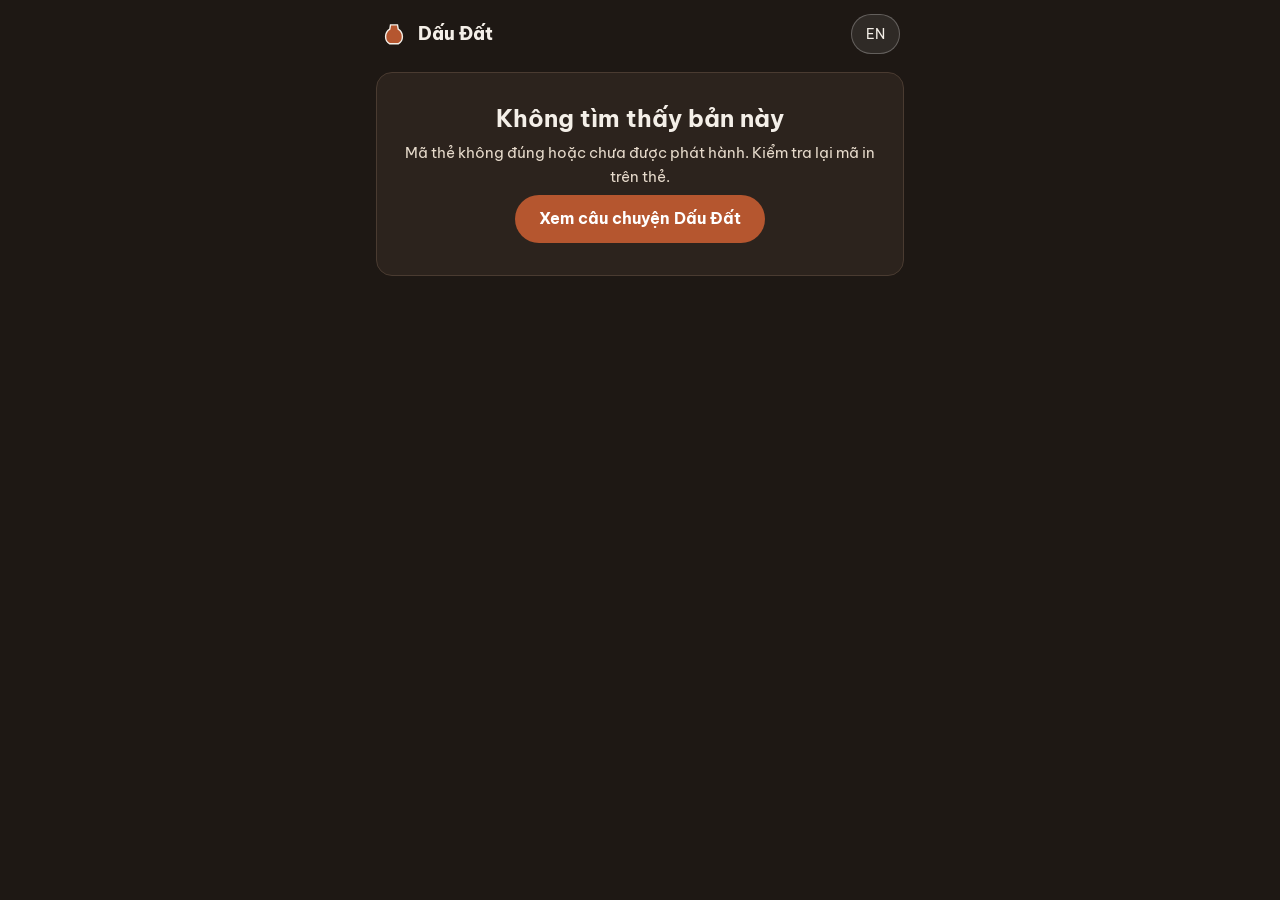
<file: the.html>
<!doctype html>
<html lang="vi">
<head>
<meta charset="utf-8">
<meta name="viewport" content="width=device-width, initial-scale=1">
<title>Thẻ sưu tầm – Dấu Đất</title>
<meta name="description" content="Trang thẻ sưu tầm Mẹ Làng: nhân vật, nghệ nhân và mẻ nung của từng bản tượng gốm Bàu Trúc.">
<meta name="theme-color" content="#1E1814">
<meta name="robots" content="noindex">
<link rel="preconnect" href="https://fonts.googleapis.com"><link rel="preconnect" href="https://fonts.gstatic.com" crossorigin><link href="https://fonts.googleapis.com/css2?family=Be+Vietnam+Pro:wght@400;500;600;700;800&family=Noto+Serif:ital,wght@0,600;1,500;1,600&display=swap" rel="stylesheet">
<link rel="stylesheet" href="styles.css">
<link rel="stylesheet" href="the.css">
</head>
<body class="card-page">
<header class="cp-bar">
  <a class="brand" href="/" aria-label="Dấu Đất, trang chủ">
    <svg viewBox="0 0 40 40" width="28" height="28" aria-hidden="true"><path d="M14,34 C6,30 6,18 14,13 L15,7 L25,7 L26,13 C34,18 34,30 26,34 Z" fill="#B5562F" stroke="#F4EFE8" stroke-width="2"/></svg>
    <span>Dấu Đất</span>
  </a>
  <button id="langBtn" class="chip" type="button" aria-label="Đổi ngôn ngữ / Switch language">EN</button>
</header>
<main id="card" class="cp-main" aria-live="polite"><p class="cp-loading">Đang mở thẻ…</p></main>
<script src="chars.js"></script>
<script src="the.js"></script>
</body>
</html>
</file>
<file: styles.css>
:root{
  --ink:#2A211B; --ink-2:#4A3F37; --muted:#6B5E54;
  --ground:#F4EFE8; --paper:#FBF8F3; --line:#DDD2C4;
  --clay:#B5562F; --clay-d:#8A3E1F; --smoke:#3B3330; --gold:#D9A441; --leaf:#6E7F4E;
  --night:#1E1814;
  --r:16px;
  --sans:'Be Vietnam Pro',system-ui,-apple-system,sans-serif;
  --serif:'Noto Serif',Georgia,serif;
}
*{box-sizing:border-box}
html{scroll-behavior:smooth}
body{margin:0;background:var(--ground);color:var(--ink);font-family:var(--sans);font-size:17px;line-height:1.6;-webkit-font-smoothing:antialiased;overflow-x:hidden}
a{color:var(--clay-d)}
a:hover{color:var(--ink)}
img,svg,canvas,video{max-width:100%}
h1,h2,h3{line-height:1.15;margin:0 0 .5em}
h2{font-size:clamp(28px,4.2vw,52px);font-weight:800;letter-spacing:-.01em}
h2 em,h1 em{font-family:var(--serif);font-style:italic;font-weight:500;color:var(--clay)}
h3{font-size:20px;font-weight:700}
p{margin:0 0 1em}
.wrap{max-width:1200px;margin:0 auto;padding:0 24px}
.section{padding:120px 0;position:relative}
.eyebrow{font-size:13px;letter-spacing:.14em;text-transform:uppercase;font-weight:700;color:var(--clay-d);margin-bottom:14px}
.src{font-size:13px;color:var(--muted)}
.narrow{max-width:760px}
.split{display:grid;grid-template-columns:1fr 1fr;gap:64px;align-items:center}

/* NAV */
.nav{position:fixed;inset:0 0 auto 0;z-index:50;display:flex;justify-content:space-between;align-items:center;padding:14px 24px;background:rgba(30,24,20,.72);backdrop-filter:blur(10px);color:var(--ground)}
.brand{display:flex;align-items:center;gap:10px;color:var(--ground);text-decoration:none;font-weight:800;font-size:18px}
.brand svg{width:28px;height:28px}
.nav nav{display:flex;gap:4px;flex-wrap:wrap}
.nav nav a{color:#E8DCCD;text-decoration:none;font-size:14px;padding:8px 10px;border-radius:999px}
.nav nav a:hover{background:rgba(255,255,255,.1);color:#fff}

/* HERO */
.hero{min-height:100vh;background:radial-gradient(1200px 700px at 70% 40%,#3a2a20 0%,var(--night) 60%);color:var(--ground);display:grid;grid-template-columns:1.05fr 1fr;align-items:center;gap:24px;padding:110px max(24px,calc((100vw - 1200px)/2)) 80px;position:relative;overflow:hidden}
#smoke{position:absolute;inset:0;width:100%;height:100%;pointer-events:none;opacity:.55}
.hero-copy{position:relative;z-index:2}
.hero .eyebrow{color:var(--gold)}
.hero h1{font-size:clamp(44px,7vw,96px);font-weight:800;letter-spacing:-.02em;margin-bottom:24px}
.hero h1 .line{display:block;overflow:hidden}
.hero h1 .accent{font-family:var(--serif);font-style:italic;font-weight:600;color:#E07A4A}
.lead{font-size:19px;color:#E0D4C4;max-width:540px}
.cta{display:flex;gap:12px;flex-wrap:wrap;margin-top:28px}
.btn{display:inline-flex;align-items:center;justify-content:center;min-height:48px;padding:0 22px;border-radius:999px;font-weight:700;font-size:16px;text-decoration:none;border:2px solid transparent;cursor:pointer;font-family:inherit;transition:transform .2s,background .2s}
.btn:hover{transform:translateY(-2px)}
.btn.primary{background:var(--clay);color:#fff}
.btn.primary:hover{background:var(--clay-d);color:#fff}
.btn.ghost{border-color:currentColor;color:inherit;background:transparent}
.btn.small{min-height:44px;font-size:14px;padding:0 16px}
.hero-stage{position:relative;z-index:2;display:flex;flex-direction:column;align-items:center;gap:12px}
#vase3d{width:100%;aspect-ratio:1/1;max-width:560px;cursor:grab;touch-action:pan-y;display:flex;align-items:center;justify-content:center}
#vase3d > svg{width:55%;height:auto}
#vase3d:active{cursor:grabbing}
.gesture{display:flex;flex-direction:column;align-items:center;gap:8px;text-align:center}
.chip{background:rgba(255,255,255,.08);border:1px solid rgba(255,255,255,.25);color:var(--ground);border-radius:999px;padding:10px 16px;font-family:inherit;font-size:14px;cursor:pointer;min-height:44px}
.chip:hover{background:rgba(255,255,255,.16)}
.gesture-status{font-size:13px;color:#C9BBA9;margin:0}
#cam{position:absolute;right:0;bottom:0;width:120px;border-radius:12px;opacity:0;transform:scaleX(-1);pointer-events:none}
#cam.on{opacity:.8}
.scroll-hint{position:absolute;left:50%;bottom:24px;width:28px;height:44px;border:2px solid rgba(255,255,255,.5);border-radius:14px;transform:translateX(-50%)}
.scroll-hint span{position:absolute;left:50%;top:8px;width:4px;height:8px;margin-left:-2px;background:#fff;border-radius:2px;animation:sh 1.6s infinite}
@keyframes sh{0%{opacity:0;transform:translateY(0)}40%{opacity:1}100%{opacity:0;transform:translateY(14px)}}

/* PROBLEM */
.stats{display:grid;grid-template-columns:repeat(4,minmax(0,1fr));gap:20px;margin:40px 0 10px}
.stat{background:var(--paper);border:1px solid var(--line);border-radius:var(--r);padding:24px}
.stat b{display:block;font-size:clamp(34px,4vw,52px);font-weight:800;color:var(--clay);line-height:1;margin-bottom:10px}
.stat span{font-size:15px;color:var(--ink-2)}
.market{margin-top:56px;background:var(--paper);border:1px solid var(--line);border-radius:var(--r);padding:32px}
.bars{display:flex;flex-direction:column;gap:10px;margin:20px 0 12px}
.bar{display:grid;grid-template-columns:230px 1fr 70px;gap:14px;align-items:center;font-size:14px}
.track{height:14px;background:#EADFD2;border-radius:7px;overflow:hidden}
.track i{display:block;height:100%;width:0;background:var(--clay);border-radius:7px}
.bar:first-child .track i{background:var(--smoke)}
.val{font-weight:700;text-align:right}
.causes{display:grid;grid-template-columns:repeat(4,minmax(0,1fr));gap:20px;margin-top:40px}
.cause{border-top:3px solid var(--clay);padding-top:16px}
.cause p{font-size:15px;color:var(--ink-2)}
.gap{margin-top:48px;background:var(--ink);color:var(--ground);border-radius:var(--r);padding:32px}
.gap-row{display:grid;grid-template-columns:1fr auto auto;gap:16px;align-items:baseline;padding:12px 0;border-bottom:1px solid rgba(255,255,255,.12)}
.gap-row b{font-size:clamp(24px,3vw,36px);color:#E07A4A}
.gap-row em{font-style:normal;color:#C9BBA9;font-size:14px}
.gap .src{color:#C9BBA9;margin-top:14px}

/* TAY ME */
.tayme{background:#EADFD2}
.steps{list-style:none;margin:0;padding:0;counter-reset:s;display:flex;flex-direction:column;gap:12px}
.steps li{counter-increment:s;background:var(--paper);border-radius:12px;padding:16px 20px 16px 64px;position:relative;font-size:17px}
.steps li::before{content:counter(s,decimal-leading-zero);position:absolute;left:18px;top:14px;font-weight:800;color:var(--clay);font-size:20px}

/* FEVER */
.models{display:grid;grid-template-columns:repeat(3,minmax(0,1fr));gap:20px;margin:40px 0}
.model{background:var(--paper);border:1px solid var(--line);border-radius:var(--r);padding:24px}
.model p{font-size:15px;color:var(--ink-2);margin:0}
.sub{margin-top:24px}
.tiktoks{display:grid;grid-template-columns:repeat(auto-fill,minmax(min(340px,100%),1fr));justify-items:center;gap:16px;align-items:start;margin-top:16px}
.tt{margin:0;width:100%;max-width:360px;overflow:hidden;background:var(--paper);border:1px solid var(--line);border-radius:var(--r);padding:10px;min-height:200px}
.tt blockquote{margin:0 !important;min-width:0 !important;max-width:100% !important}
.tt figcaption{font-size:13px;color:var(--muted);padding:8px 4px 2px}

/* ME LANG */
.melang{background:var(--night);color:var(--ground)}
.melang .eyebrow{color:var(--gold)}
.melang .src{color:#C9BBA9}
.chars{display:grid;grid-template-columns:repeat(7,minmax(0,1fr));gap:14px;margin:40px 0}
.char{background:#2C231D;border:1px solid #4A3B31;border-radius:var(--r);padding:14px 10px;text-align:center;transition:transform .3s}
.char:hover{transform:translateY(-6px) rotate(-1deg)}
.char svg{width:100%;height:auto}
.char h3{font-size:15px;margin:8px 0 2px}
.char p{font-size:12px;color:#C9BBA9;margin:0}
.char.rare{border:2px solid var(--gold);background:#231B16}
.lineup{display:grid;grid-template-columns:repeat(3,minmax(0,1fr));gap:20px;margin-bottom:16px}
.prod{background:#2C231D;border:1px solid #4A3B31;border-radius:var(--r);padding:24px}
.prod p{color:#E0D4C4;font-size:15px}
.prod span{color:var(--gold);font-weight:700;font-size:14px}

/* DIG */
.dig-box{display:flex;flex-direction:column;align-items:center;gap:12px}
.dig-frame{position:relative;width:min(420px,100%);aspect-ratio:1/1;border-radius:20px;overflow:hidden;background:#D8C7AE;box-shadow:0 30px 60px -20px rgba(42,33,27,.45),inset 0 0 0 10px #C2AD8F}
.dig-reveal{position:absolute;inset:10px;display:flex;flex-direction:column;align-items:center;justify-content:center;background:radial-gradient(circle at 50% 45%,#F7EEDF,#D9C4A2)}
.dig-reveal svg{width:62%;height:auto}
.dig-reveal p{margin:4px 0 0;font-weight:700}
#digCanvas{position:absolute;inset:10px;width:calc(100% - 20px);height:calc(100% - 20px);touch-action:none;cursor:crosshair;border-radius:10px}
.dig-tools{display:flex;gap:10px;font-size:13px;color:var(--muted)}
.dig-tools span{border:1px dashed var(--line);border-radius:999px;padding:4px 10px}
.dig-result{font-weight:700;font-size:18px;color:var(--clay-d);min-height:1.6em}

/* STORY */
.story{background:#EADFD2}
.phone{justify-self:center;width:300px;border-radius:40px;background:var(--ink);padding:14px;box-shadow:0 40px 80px -30px rgba(0,0,0,.5)}
.phone-screen{background:var(--paper);border-radius:28px;padding:24px 20px;min-height:540px;display:flex;flex-direction:column;gap:10px}
.ph-eyebrow{font-size:12px;letter-spacing:.1em;text-transform:uppercase;color:var(--clay-d);font-weight:700;margin:0}
.ph-portrait{height:200px;border-radius:16px;background:linear-gradient(160deg,#C89A74,#8F6A52);display:flex;align-items:center;justify-content:center;color:#FBF8F3;font-size:13px}
.phone-screen h3{margin:4px 0 0}
.phone-screen p{font-size:14px;color:var(--ink-2);margin:0}
.rec-status{font-size:12px !important;color:var(--muted) !important}
#recAudio{width:100%}

/* MODEL */
.tiers{display:grid;grid-template-columns:repeat(3,minmax(0,1fr));gap:20px;margin:40px 0}
.tier{border-radius:var(--r);padding:28px;color:var(--ground);position:relative;min-height:260px;display:flex;flex-direction:column}
.tier p{color:#EFE4D6;font-size:15px;flex-grow:1}
.tier b{color:#fff}
.t1{background:var(--clay)}
.t2{background:#6E5545}
.t3{background:var(--smoke)}
.tnum{font-size:13px;letter-spacing:.12em;text-transform:uppercase;font-weight:700;opacity:.85;margin-bottom:6px}
.flywheel{max-width:600px;margin:20px auto}
.flywheel svg{width:100%;height:auto;overflow:visible}
.fw-node rect{fill:var(--paper);stroke:var(--clay);stroke-width:2}
.fw-node text{font-family:var(--sans);font-size:15px;font-weight:600;fill:var(--ink)}
.fw-center{font-family:var(--serif);font-style:italic;font-size:34px;fill:var(--clay)}
.fw-sub{font-family:var(--sans);font-size:13px;fill:var(--muted)}
.revenue{background:var(--paper);border:1px solid var(--line);border-radius:var(--r);padding:32px;margin-top:24px}
.revenue ul{margin:0 0 12px;padding-left:20px}
.revenue li{margin-bottom:6px}

/* ROADMAP */
.timeline{list-style:none;padding:0;margin:40px 0;display:grid;grid-template-columns:repeat(4,minmax(0,1fr));gap:20px;position:relative}
.timeline li{background:var(--paper);border:1px solid var(--line);border-radius:var(--r);padding:22px}
.timeline span{display:block;font-size:13px;font-weight:700;color:var(--clay-d);letter-spacing:.06em;text-transform:uppercase}
.timeline b{display:block;font-size:18px;margin:6px 0}
.timeline p{font-size:14px;color:var(--ink-2);margin:0}
.funds{display:grid;grid-template-columns:320px 1fr;gap:48px;align-items:center;background:var(--paper);border:1px solid var(--line);border-radius:var(--r);padding:32px}
.donut-wrap{position:relative;width:280px;height:280px}
.donut{width:100%;height:100%;transform:rotate(-90deg)}
.donut-label{position:absolute;inset:0;display:flex;flex-direction:column;align-items:center;justify-content:center;text-align:center;padding:60px}
.donut-label b{font-size:32px;font-weight:800}
.donut-label span{font-size:12px;color:var(--muted)}
.legend{list-style:none;margin:0;padding:0;display:flex;flex-direction:column;gap:12px}
.legend li{display:grid;grid-template-columns:18px 56px 1fr;gap:12px;align-items:start;font-size:15px}
.legend i{width:16px;height:16px;border-radius:4px;margin-top:4px}
.legend b{font-size:18px}

/* TEAM */
.people{display:grid;grid-template-columns:repeat(4,minmax(0,1fr));gap:16px;margin-top:32px}
.person{background:var(--paper);border:1px solid var(--line);border-radius:var(--r);padding:20px}
.person b{display:block}
.person span{font-size:14px;color:var(--muted)}

/* FOOT */
.foot{background:var(--night);color:#C9BBA9;padding:48px 0;font-size:14px}
.foot a{color:#E8C9A8}
.foot summary{cursor:pointer;color:var(--ground)}

/* REVEAL */
.reveal{opacity:0;transform:translateY(28px)}
.no-motion .reveal{opacity:1;transform:none}

/* RESPONSIVE */
@media (max-width:1000px){
  .hero{grid-template-columns:1fr;padding-top:100px}
  .hero-stage{order:-1}
  #vase3d{max-width:280px}
  .stats,.causes,.people{grid-template-columns:repeat(2,minmax(0,1fr))}
  .models,.tiers,.lineup{grid-template-columns:1fr}
  .chars{grid-template-columns:repeat(4,minmax(0,1fr))}
  .split{grid-template-columns:1fr;gap:40px}
  .timeline{grid-template-columns:repeat(2,minmax(0,1fr))}
  .funds{grid-template-columns:1fr;justify-items:center}
  .nav nav{display:none}
}
@media (max-width:600px){
  body{font-size:16px}
  .section{padding:80px 0}
  .wrap{padding:0 16px}
  .stats,.causes,.people,.tiktoks,.timeline{grid-template-columns:1fr}
  .chars{grid-template-columns:repeat(2,minmax(0,1fr))}
  .bar{grid-template-columns:1fr 60px;}
  .bar .lbl{grid-column:1/-1}
  .gap-row{grid-template-columns:1fr;gap:2px}
  .market,.gap,.revenue,.funds{padding:22px}
}
@media (prefers-reduced-motion:reduce){
  html{scroll-behavior:auto}
  .reveal{opacity:1;transform:none}
  .scroll-hint span{animation:none}
}

/* ---------- Dữ liệu thị trường ---------- */
.trend{background:var(--paper);border:1px solid var(--line);border-radius:var(--r);padding:20px 20px 14px;margin-top:16px}
.trend-head{display:flex;flex-wrap:wrap;align-items:center;gap:10px 14px;margin-bottom:10px;font-size:15px}
.live{display:inline-flex;align-items:center;gap:6px;background:#FBE3DA;color:var(--clay-d);font-weight:800;font-size:12px;letter-spacing:.1em;text-transform:uppercase;border-radius:999px;padding:3px 10px}
.live i{width:8px;height:8px;border-radius:50%;background:#D9452B;animation:pulse 1.6s infinite}
@keyframes pulse{0%{box-shadow:0 0 0 0 rgba(217,69,43,.55)}70%{box-shadow:0 0 0 8px rgba(217,69,43,0)}100%{box-shadow:0 0 0 0 rgba(217,69,43,0)}}
.trend-body{min-height:300px;border-radius:10px;overflow:hidden;background:#fff}
.trend-body iframe{width:100% !important;display:block}
.trend-fallback{padding:24px;margin:0;color:var(--muted);font-size:15px}
.kpis{display:grid;grid-template-columns:repeat(4,minmax(0,1fr));gap:14px;margin-top:16px}
.kpi{background:var(--paper);border:1px solid var(--line);border-radius:var(--r);padding:20px;display:flex;flex-direction:column;gap:8px}
.kpi b{font-size:clamp(22px,2.4vw,30px);line-height:1.1;font-weight:800;color:var(--clay)}
.kpi span{font-size:14px;color:var(--ink-2);flex:1}
.kpi em{font-style:normal;font-size:12px;color:var(--muted);border-top:1px solid var(--line);padding-top:8px}
.kpi.hl{background:var(--ink);border-color:var(--ink)}
.kpi.hl b{color:var(--gold)}
.kpi.hl span{color:#E6DACB}
.kpi.hl em{color:#A8998A;border-color:#4A3F37}
.takeaway{margin-top:20px;background:#EADFD2;border-left:4px solid var(--clay);border-radius:0 12px 12px 0;padding:16px 20px;font-size:16px}

/* ---------- 3D: ghi nguồn ảnh ---------- */
.vase-credit{font-size:11px;color:#9C8E80;margin:0}
.vase-credit a{color:#C9BBA9}

/* ---------- Thẻ sau khi đào ---------- */
.mini-card{display:flex;gap:14px;align-items:center;background:var(--paper);border:1px solid var(--line);border-radius:14px;padding:12px;margin:4px 0 16px;max-width:440px;box-shadow:0 14px 30px -18px rgba(42,33,27,.5)}
.mini-card[hidden]{display:none}
.mc-qr{flex:0 0 96px;width:96px;height:96px;background:#fff;border-radius:8px;padding:4px}
.mc-qr svg{width:100%;height:100%;display:block}
.mc-body{display:flex;flex-direction:column;gap:4px;min-width:0}
.mc-eyebrow{margin:0;font-size:11px;letter-spacing:.12em;text-transform:uppercase;font-weight:700;color:var(--clay-d)}
.mc-body b{font-size:17px}
.mc-body span{font-size:13px;color:var(--muted);font-family:ui-monospace,Menlo,Consolas,monospace;word-break:break-all}
.mc-body .btn{align-self:flex-start;margin-top:4px}

/* ---------- Trang thẻ trong khung điện thoại ---------- */
.phone-screen.frame{padding:0;overflow:hidden;min-height:0;height:600px;background:var(--night)}
.phone-screen.frame iframe{width:100%;height:100%;border:0;display:block}
.feat{list-style:none;padding:0;margin:0 0 16px;display:grid;gap:10px}
.feat li{background:var(--paper);border-radius:12px;padding:12px 16px;font-size:15px}
.feat b{color:var(--clay-d)}

@media (max-width:1000px){.kpis{grid-template-columns:repeat(2,minmax(0,1fr))}}
@media (max-width:560px){.kpis{grid-template-columns:1fr}.mc-qr{flex-basis:80px;width:80px;height:80px}.phone-screen.frame{height:560px}}
</file>
<file: the.css>
/* Trang thẻ sưu tầm */
.card-page{background:var(--night);color:var(--ground);min-height:100vh}
.cp-bar{display:flex;justify-content:space-between;align-items:center;padding:14px 20px;max-width:560px;margin:0 auto}
.cp-bar .chip{min-height:40px;padding:6px 14px}
.cp-main{max-width:560px;margin:0 auto;padding:4px 16px 48px;display:flex;flex-direction:column;gap:14px}
.cp-loading{color:#C9BBA9;text-align:center;padding:40px 0}
.cp-hero{background:radial-gradient(circle at 50% 35%,#F7EEDF,#D9C4A2);color:var(--ink);border-radius:24px;padding:22px 20px 24px;text-align:center}
.cp-hero.rare{background:radial-gradient(circle at 50% 35%,#3B3330,#1E1814);color:var(--ground);border:2px solid var(--gold)}
.cp-eyebrow{font-size:12px;letter-spacing:.14em;text-transform:uppercase;font-weight:700;color:var(--clay-d);margin:0}
.cp-hero.rare .cp-eyebrow{color:var(--gold)}
.cp-art svg{width:min(200px,60%);height:auto;display:block;margin:6px auto 0}
.cp-hero h1{font-size:clamp(24px,7vw,34px);line-height:1.15;margin:6px 0 4px}
.cp-no{margin:0;font-size:15px}
.cp-no b{color:var(--clay-d);font-size:18px}
.cp-hero.rare .cp-no b{color:var(--gold)}
.cp-story{margin:10px auto 0;max-width:40ch;font-size:15px;color:var(--ink-2)}
.cp-hero.rare .cp-story{color:#D8CBBB}
.cp-block{background:#2C231D;border:1px solid #4A3B31;border-radius:var(--r);padding:18px}
.cp-block h2{font-size:13px;letter-spacing:.1em;text-transform:uppercase;color:var(--gold);margin:0 0 6px;line-height:1.3}
.cp-block p{margin:0 0 6px;font-size:15px;color:#E6DACB}
.cp-unique,.cp-maker{display:grid;grid-template-columns:96px 1fr;gap:16px;align-items:center}
.cp-smoke svg{width:96px;height:96px;display:block}
.cp-code{font-family:ui-monospace,Menlo,Consolas,monospace;letter-spacing:.04em;color:var(--ground) !important;word-break:break-all}
.cp-valid{display:inline-block;background:rgba(110,127,78,.28);color:#CFE0AC;border-radius:999px;padding:2px 10px;font-size:13px;font-weight:700}
.cp-note{font-size:12px !important;color:#A8998A !important}
.cp-portrait{width:96px;height:96px;border-radius:50%;background:linear-gradient(135deg,#B89B7E,#6E5644);display:flex;align-items:center;justify-content:center;font-family:var(--serif);font-style:italic;font-size:38px;color:#F4EFE8}
.cp-name{font-weight:700;color:var(--ground) !important;font-size:17px !important}
.tag{font-size:11px;font-weight:700;border:1px solid #6B5E54;border-radius:999px;padding:1px 8px;color:#C9BBA9;vertical-align:middle;white-space:nowrap}
.cp-dl{display:grid;grid-template-columns:auto 1fr;gap:6px 14px;margin:0;font-size:15px}
.cp-dl dt{color:#A8998A}
.cp-dl dd{margin:0;color:#E6DACB}
.cp-slots{list-style:none;padding:0;margin:10px 0 0;display:grid;grid-template-columns:repeat(7,minmax(0,1fr));gap:6px}
.cp-slots li{background:#231B16;border:1px solid #4A3B31;border-radius:10px;padding:4px}
.cp-slots li svg{width:100%;height:auto;display:block;opacity:.15;filter:grayscale(1)}
.cp-slots li.on svg{opacity:1;filter:none}
.cp-slots li.rare{border-color:var(--gold)}
.cp-slots li.me{border-color:var(--clay);box-shadow:0 0 0 2px var(--clay)}
.cp-cta{align-self:center;margin-top:6px}
.cp-invalid{text-align:center;padding:32px 20px}
.cp-invalid h1{font-size:24px;margin:0 0 8px}
.embed .cp-bar{display:none}
.embed .cp-main{padding:10px 10px 16px;gap:10px}
.embed .cp-hero{padding:16px 14px 18px}
@media (max-width:380px){.cp-unique,.cp-maker{grid-template-columns:72px 1fr;gap:12px}.cp-smoke svg,.cp-portrait{width:72px;height:72px}.cp-portrait{font-size:28px}.cp-block{padding:14px}.cp-slots{gap:4px}}
.embed .cp-unique,.embed .cp-maker{grid-template-columns:60px 1fr;gap:10px}
.embed .cp-smoke svg,.embed .cp-portrait{width:60px;height:60px}
.embed .cp-portrait{font-size:24px}
.embed .cp-code{font-size:13px !important;word-break:normal;white-space:nowrap}
.embed .cp-block{padding:12px}
</file>
